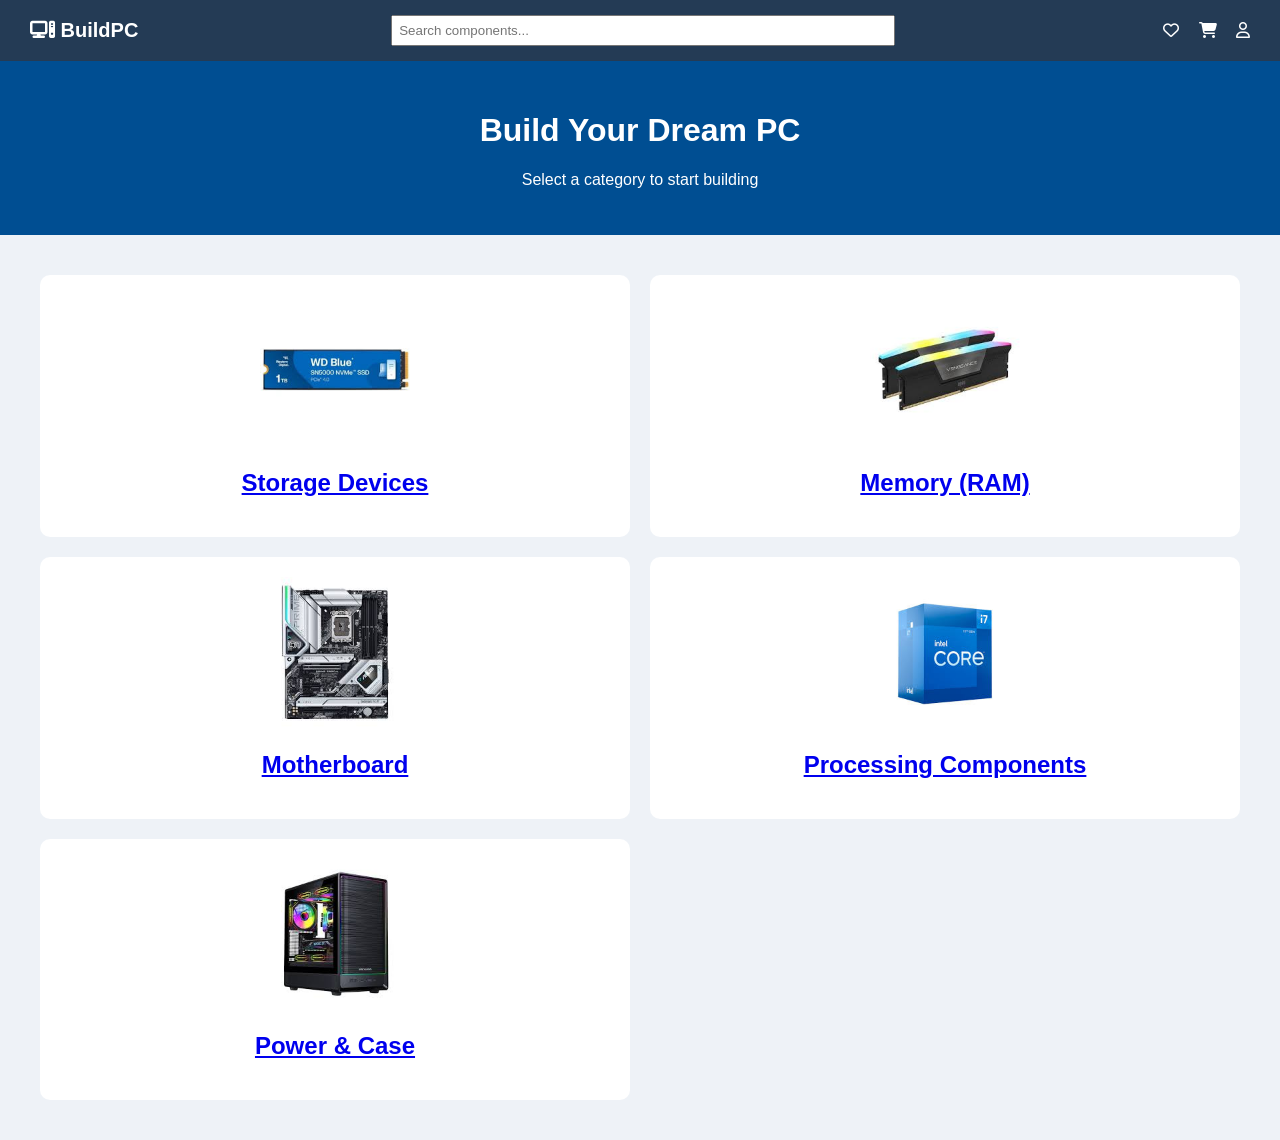
<file: index.html>
<!DOCTYPE html>
<html lang="en">
<head>
    <meta charset="utf-8">
    <meta name="viewport" content="width=device-width, initial-scale=1.0">
    <title>Build Your PC</title>

    <link rel="stylesheet" href="https://cdnjs.cloudflare.com/ajax/libs/font-awesome/6.5.0/css/all.min.css">

    <link rel="stylesheet" href="style.css">
</head>

<body>

<nav class="navbar">
    <div class="logo">
        <i class="fa-solid fa-computer"></i> BuildPC
    </div>

    <input type="text" placeholder="Search components..." class="search">

    <div class="icons">
        <i class="fa-regular fa-heart"></i>
        <i class="fa-solid fa-cart-shopping"></i>
        <i class="fa-regular fa-user"></i>
    </div>
</nav>

<header class="hero">
    <h1>Build Your Dream PC</h1>
    <p>Select a category to start building</p>
</header>

<section class="main-categories">

    <a href="storage.html" class="category-card">
        <img src="images/1TB NVMe.jpg" alt="Storage Devices">
        <h2>Storage Devices</h2>
    </a>

    <a href="memory.html" class="category-card">
        <img src="images/32GB DDR5.jpg" alt="32GB DDR5 Memory RAM">
        <h2>Memory (RAM)</h2>
    </a>

    <a href="motherboard.html" class="category-card">
        <img src="images/ASUS Z690.jpg" alt="ASUS Z690 Motherboard">
        <h2>Motherboard</h2>
    </a>

    <a href="processing.html" class="category-card">
        <img src="images/i7.jpg" alt="Intel i7 Processor">
        <h2>Processing Components</h2>
    </a>

    <a href="power.html" class="category-card">
        <img src="images/RGB Gaming Case.jpg" alt="RGB Gaming Case">
        <h2>Power & Case</h2>
    </a>

</section>

</body>
</html>
</file>
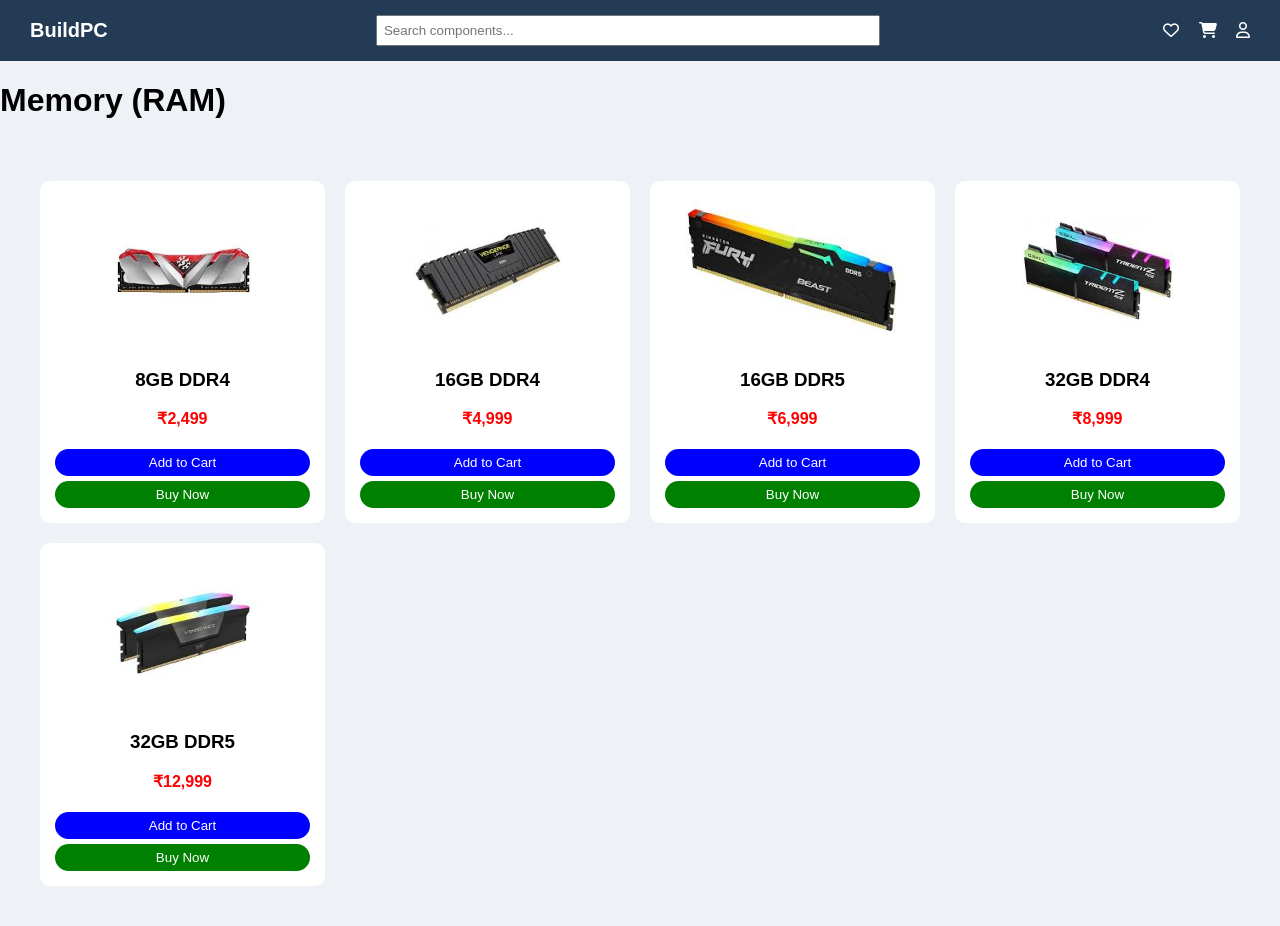
<file: memory.html>
<!DOCTYPE html>
<html lang="en">
<head>
    <meta charset="UTF-8">
    <meta name="viewport" content="width=device-width, initial-scale=1.0">
<title>Memory (RAM)</title>

<link rel="stylesheet"
href="https://cdnjs.cloudflare.com/ajax/libs/font-awesome/6.5.0/css/all.min.css">

<link rel="stylesheet" href="style.css">
</head>

<body>

<nav class="navbar">
<div class="logo">BuildPC</div>
<input type="text" placeholder="Search components..." class="search">
<div class="icons">
<i class="fa-regular fa-heart"></i>
<i class="fa-solid fa-cart-shopping"></i>
<i class="fa-regular fa-user"></i>
</div>
</nav>

<h1 class="page-title">Memory (RAM)</h1>

<div class="product-grid">

<div class="card">
<img src="images/8GB DDR4 3200MHz.jpg" alt="8GB DDR4 3200MHz RAM">
<h3>8GB DDR4</h3>
<p class="price">₹2,499</p>
<button class="btn-cart">Add to Cart</button>
<button class="btn-buy">Buy Now</button>
</div>

<div class="card">
<img src="images/16GB DDR4 3200MHz.jpg" alt="16GB DDR4 3200MHz RAM">
<h3>16GB DDR4</h3>
<p class="price">₹4,999</p>
<button class="btn-cart">Add to Cart</button>
<button class="btn-buy">Buy Now</button>
</div>

<div class="card">
<img src="images/16GB DDR5.jpg" alt="16GB DDR5 RAM">
<h3>16GB DDR5</h3>
<p class="price">₹6,999</p>
<button class="btn-cart">Add to Cart</button>
<button class="btn-buy">Buy Now</button>
</div>

<div class="card">
<img src="images/32GB DDR4.jpg" alt="32GB DDR4 RAM">
<h3>32GB DDR4</h3>
<p class="price">₹8,999</p>
<button class="btn-cart">Add to Cart</button>
<button class="btn-buy">Buy Now</button>
</div>

<div class="card">
<img src="images/32GB DDR5.jpg" alt="32GB DDR5 RAM">
<h3>32GB DDR5</h3>
<p class="price">₹12,999</p>
<button class="btn-cart">Add to Cart</button>
<button class="btn-buy">Buy Now</button>
</div>

</div>

</body>
</html>
</file>
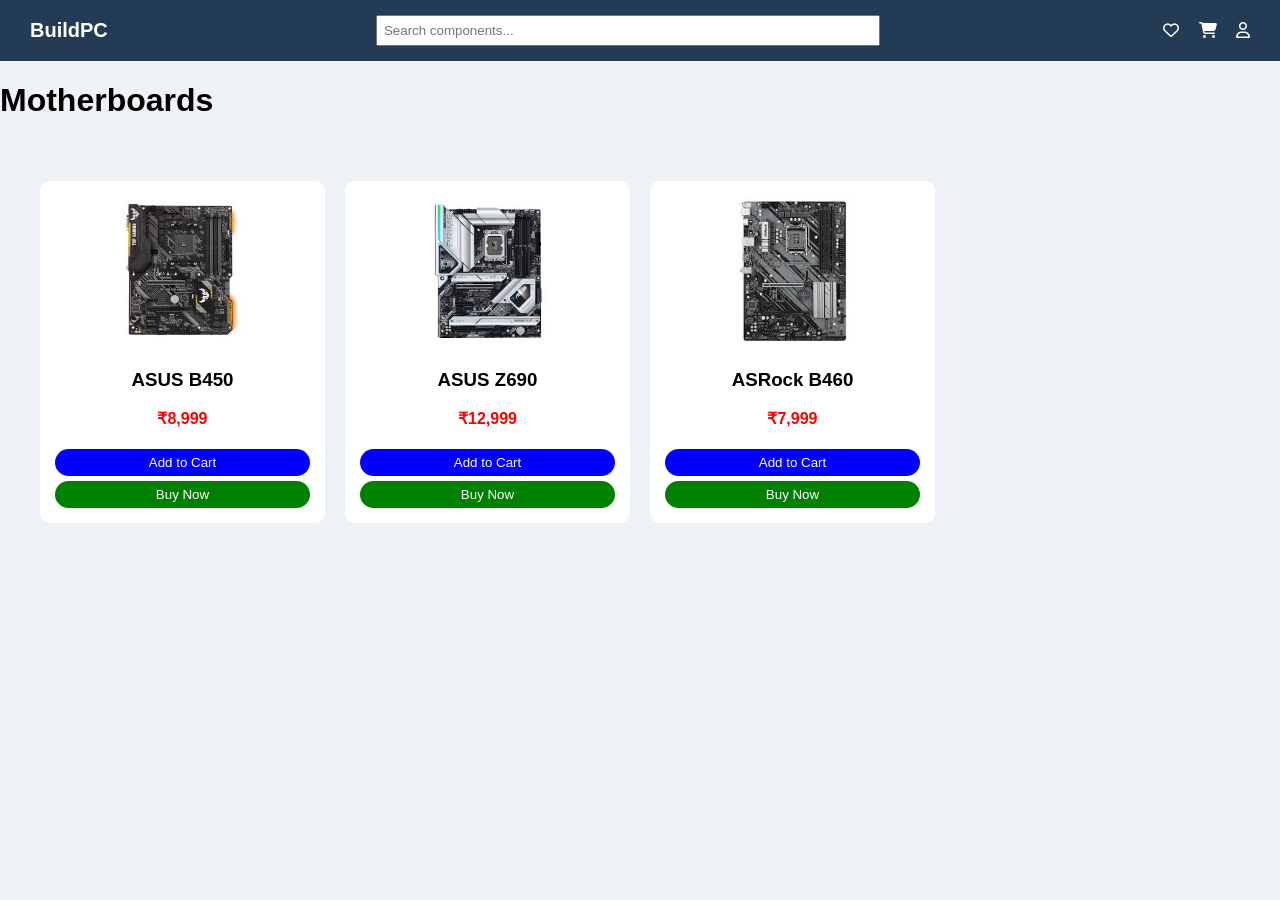
<file: motherboard.html>
<!DOCTYPE html>
<html lang="en">
<head>
    <meta charset="UTF-8">
    <meta name="viewport" content="width=device-width, initial-scale=1.0">
<title>Motherboards</title>

<link rel="stylesheet"
href="https://cdnjs.cloudflare.com/ajax/libs/font-awesome/6.5.0/css/all.min.css">

<link rel="stylesheet" href="style.css">
</head>

<body>

<nav class="navbar">
<div class="logo">BuildPC</div>
<input type="text" placeholder="Search components..." class="search">
<div class="icons">
<i class="fa-regular fa-heart"></i>
<i class="fa-solid fa-cart-shopping"></i>
<i class="fa-regular fa-user"></i>
</div>
</nav>

<h1 class="page-title">Motherboards</h1>

<div class="product-grid">




<div class="card">
<img src="images/ASUS B450.jpg" alt="ASUS B450 Motherboard">
<h3>ASUS B450</h3>
<p class="price">₹8,999</p>
<button class="btn-cart">Add to Cart</button>
<button class="btn-buy">Buy Now</button>
</div>

<div class="card">
<img src="images/ASUS Z690.jpg" alt="ASUS Z690 Motherboard">
<h3>ASUS Z690</h3>
<p class="price">₹12,999</p>
<button class="btn-cart">Add to Cart</button>
<button class="btn-buy">Buy Now</button>
</div>

<div class="card">
<img src="images/ASRock B460.jpg" alt="ASRock B460 Motherboard">
<h3>ASRock B460</h3>
<p class="price">₹7,999</p>
<button class="btn-cart">Add to Cart</button>
<button class="btn-buy">Buy Now</button>
</div>

</div>

</body>
</html>
</file>
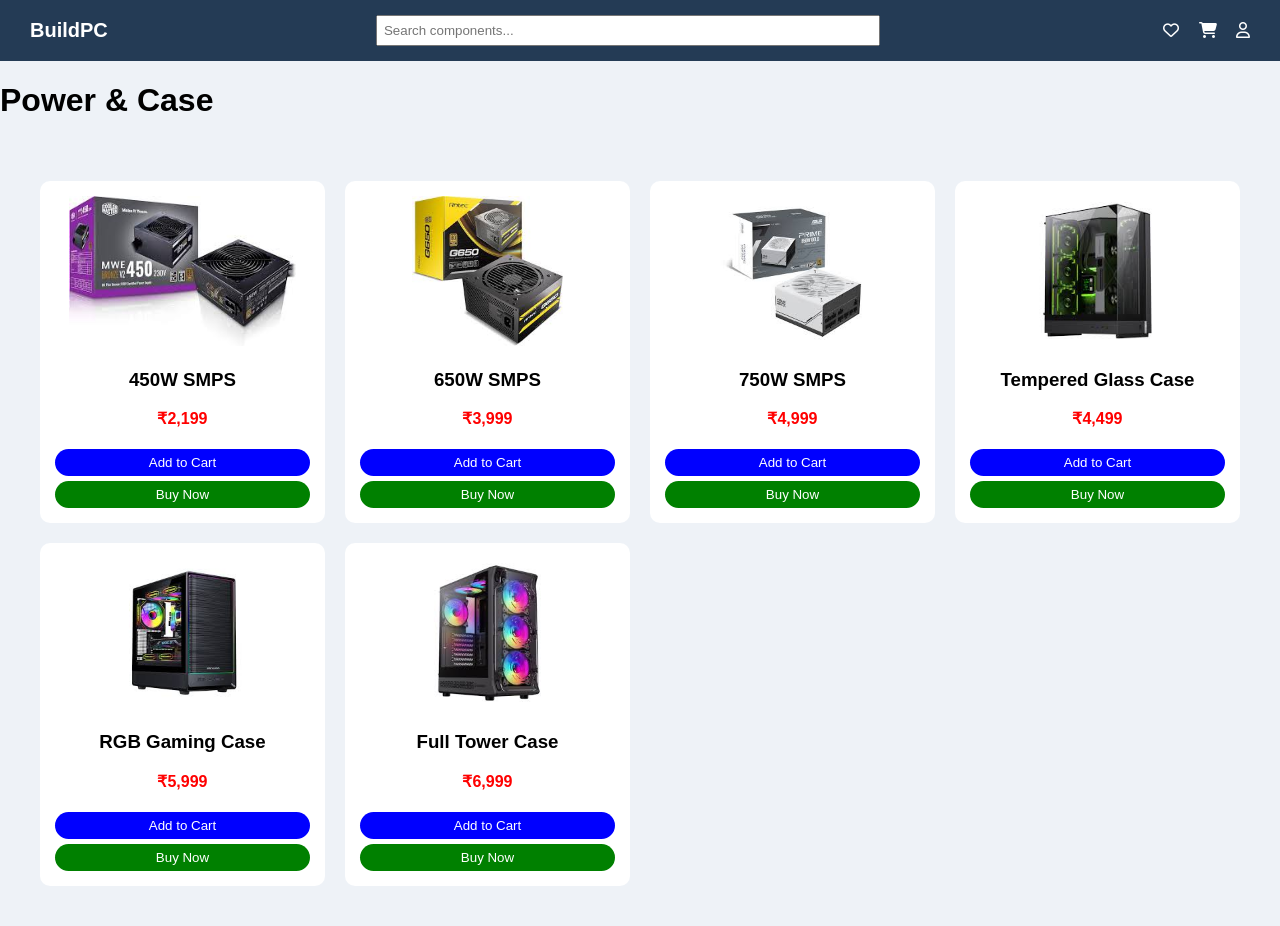
<file: power.html>
<!DOCTYPE html>
<html lang="en">
<head>
    <meta charset="UTF-8">
    <meta name="viewport" content="width=device-width, initial-scale=1.0">
<title>Power & Case</title>

<link rel="stylesheet"
href="https://cdnjs.cloudflare.com/ajax/libs/font-awesome/6.5.0/css/all.min.css">

<link rel="stylesheet" href="style.css">
</head>

<body>

<nav class="navbar">
<div class="logo">BuildPC</div>
<input type="text" placeholder="Search components..." class="search">
<div class="icons">
<i class="fa-regular fa-heart"></i>
<i class="fa-solid fa-cart-shopping"></i>
<i class="fa-regular fa-user"></i>
</div>
</nav>

<h1 class="page-title">Power & Case</h1>

<div class="product-grid">

<div class="card">
<img src="images/450w.jpg" alt="450W SMPS">
<h3>450W SMPS</h3>
<p class="price">₹2,199</p>
<button class="btn-cart">Add to Cart</button>
<button class="btn-buy">Buy Now</button>
</div>
<div class="card">
<img src="images/650w.jpg" alt="650W SMPS">
<h3>650W SMPS</h3>
<p class="price">₹3,999</p>
<button class="btn-cart">Add to Cart</button>
<button class="btn-buy">Buy Now</button>
</div>
<div class="card">
<img src="images/750w.jpg" alt="750W SMPS">
<h3>750W SMPS</h3>
<p class="price">₹4,999</p>
<button class="btn-cart">Add to Cart</button>
<button class="btn-buy">Buy Now</button>
</div>



<div class="card">
<img src="images/Tempered Glass Case.jpg" alt="Tempered Glass Case">
<h3>Tempered Glass Case</h3>
<p class="price">₹4,499</p>
<button class="btn-cart">Add to Cart</button>
<button class="btn-buy">Buy Now</button>
</div>

<div class="card">
<img src="images/RGB Gaming Case.jpg" alt="RGB Gaming Case">
<h3>RGB Gaming Case</h3>
<p class="price">₹5,999</p>
<button class="btn-cart">Add to Cart</button>
<button class="btn-buy">Buy Now</button>
</div>

<div class="card">
<img src="images/Full Tower Case.jpg" alt="Full Tower Case">
<h3>Full Tower Case</h3>
<p class="price">₹6,999</p>
<button class="btn-cart">Add to Cart</button>
<button class="btn-buy">Buy Now</button>
</div>

</div>

</body>
</html>
</file>
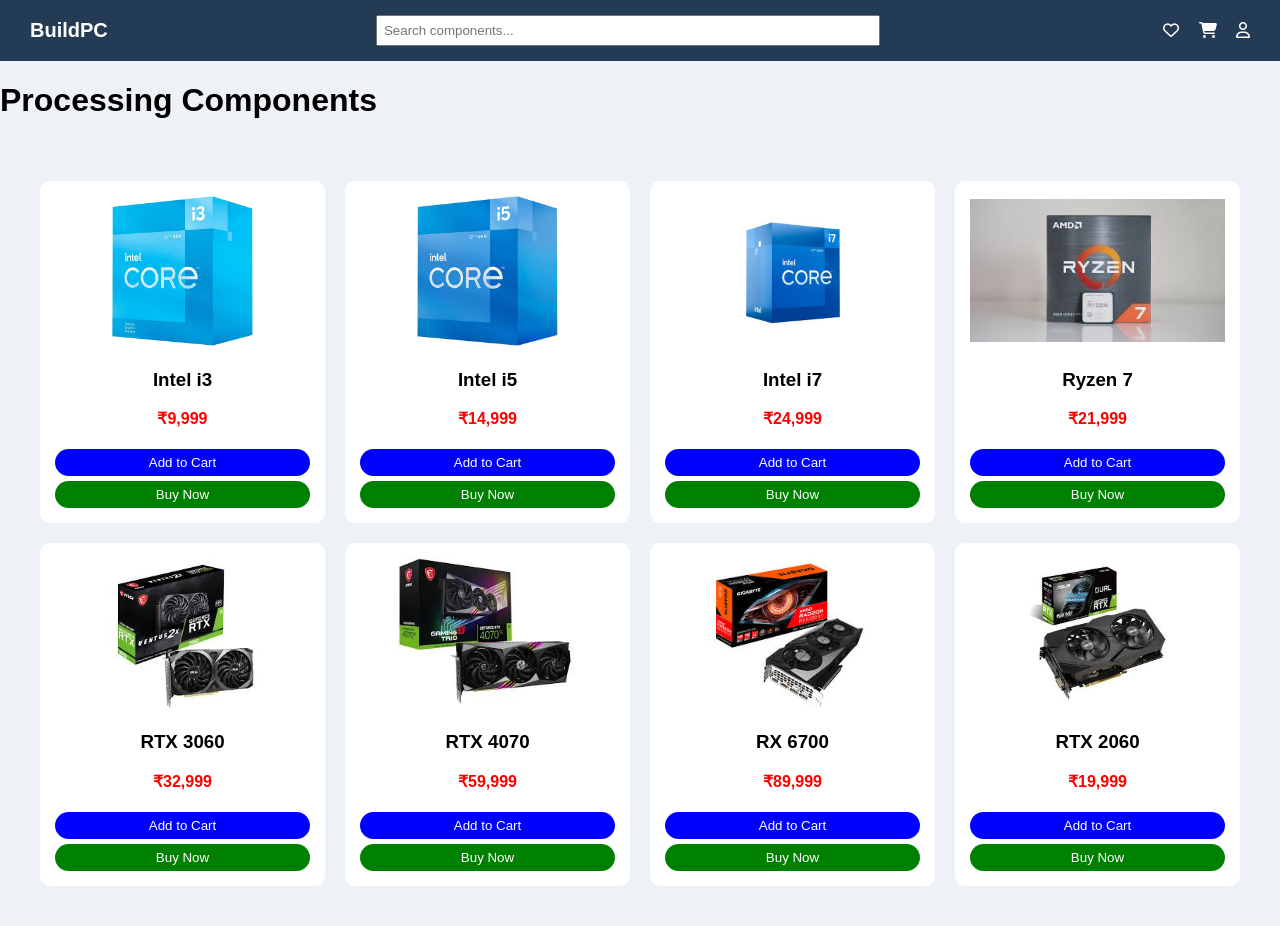
<file: processing.html>
<!DOCTYPE html>
<html lang="en">
<head>
    <meta charset="UTF-8">
    <meta name="viewport" content="width=device-width, initial-scale=1.0">
<title>Processing Components</title>

<link rel="stylesheet"
href="https://cdnjs.cloudflare.com/ajax/libs/font-awesome/6.5.0/css/all.min.css">

<link rel="stylesheet" href="style.css">
</head>

<body>

<nav class="navbar">
<div class="logo">BuildPC</div>
<input type="text" placeholder="Search components..." class="search">
<div class="icons">
<i class="fa-regular fa-heart"></i>
<i class="fa-solid fa-cart-shopping"></i>
<i class="fa-regular fa-user"></i>
</div>
</nav>

<h1 class="page-title">Processing Components</h1>

<div class="product-grid">


<div class="card">
<img src="images/i3.jpg" alt="Intel i3 Processor">
<h3>Intel i3</h3>
<p class="price">₹9,999</p>
<button class="btn-cart">Add to Cart</button>
<button class="btn-buy">Buy Now</button>
</div>

<div class="card">
<img src="images/i5.jpg" alt="Intel i5 Processor">
<h3>Intel i5</h3>
<p class="price">₹14,999</p>
<button class="btn-cart">Add to Cart</button>
<button class="btn-buy">Buy Now</button>
</div>

<div class="card">
<img src="images/i7.jpg" alt="Intel i7 Processor">
<h3>Intel i7</h3>
<p class="price">₹24,999</p>
<button class="btn-cart">Add to Cart</button>
<button class="btn-buy">Buy Now</button>
</div>

<div class="card">
<img src="images/ryzen 7.jpg" alt="Ryzen 7 Processor">
<h3>Ryzen 7</h3>
<p class="price">₹21,999</p>
<button class="btn-cart">Add to Cart</button>
<button class="btn-buy">Buy Now</button>
</div>


<div class="card">
<img src="images/rtx 3060.jpg" alt="RTX 3060 Graphics Card">
<h3>RTX 3060</h3>
<p class="price">₹32,999</p>
<button class="btn-cart">Add to Cart</button>
<button class="btn-buy">Buy Now</button>
</div>

<div class="card">
<img src="images/rtx 4070.jpg" alt="RTX 4070 Graphics Card">
<h3>RTX 4070</h3>
<p class="price">₹59,999</p>
<button class="btn-cart">Add to Cart</button>
<button class="btn-buy">Buy Now</button>
</div>

<div class="card">
<img src="images/rx 6700.jpg" alt="RX 6700 Graphics Card">
<h3>RX 6700</h3>
<p class="price">₹89,999</p>
<button class="btn-cart">Add to Cart</button>
<button class="btn-buy">Buy Now</button>
</div>


<div class="card">
<img src="images/rtx 2060.jpg" alt="RTX 2060 Graphics Card">
<h3>RTX 2060</h3>
<p class="price">₹19,999</p>
<button class="btn-cart">Add to Cart</button>
<button class="btn-buy">Buy Now</button>
</div>

</div>

</body>
</html>
</file>
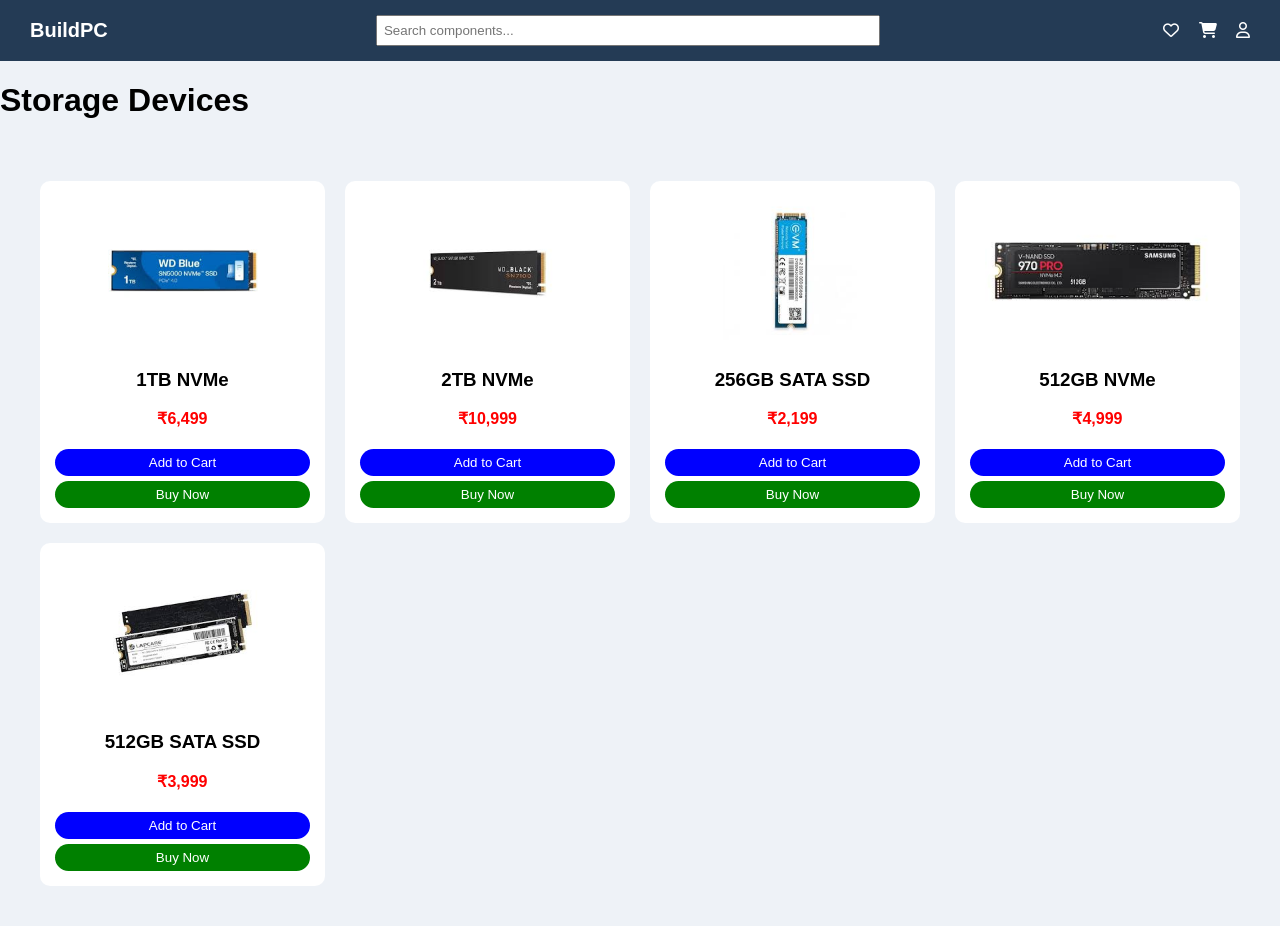
<file: storage.html>
<!DOCTYPE html>
<html lang="en">
<head>
    <meta charset="UTF-8">
    <meta name="viewport" content="width=device-width, initial-scale=1.0">
    <title>Storage Devices</title>

    <link rel="stylesheet"
    href="https://cdnjs.cloudflare.com/ajax/libs/font-awesome/6.5.0/css/all.min.css">

    <link rel="stylesheet" href="style.css">
</head>

<body>

<nav class="navbar">
    <div class="logo">BuildPC</div>

    <input type="text" placeholder="Search components..." class="search">

    <div class="icons">
        <i class="fa-regular fa-heart"></i>
        <i class="fa-solid fa-cart-shopping"></i>
        <i class="fa-regular fa-user"></i>
    </div>
</nav>

<h1 class="page-title">Storage Devices</h1>

<div class="product-grid">

    <div class="card">
        <img src="images/1TB NVMe.jpg" alt="1TB NVMe Storage">
        <h3>1TB NVMe</h3>
        <p class="price">₹6,499</p>
        <button class="btn-cart">Add to Cart</button>
        <button class="btn-buy">Buy Now</button>
    </div>

    <div class="card">
        <img src="images/2TB NVMe.jpg" alt="2TB NVMe Storage">
        <h3>2TB NVMe</h3>
        <p class="price">₹10,999</p>
        <button class="btn-cart">Add to Cart</button>
        <button class="btn-buy">Buy Now</button>
    </div>

    <div class="card">
        <img src="images/256GB SATA SSD.jpg" alt="256GB SATA SSD">
        <h3>256GB SATA SSD</h3>
        <p class="price">₹2,199</p>
        <button class="btn-cart">Add to Cart</button>
        <button class="btn-buy">Buy Now</button>
    </div>

    <div class="card">
        <img src="images/512GB NVMe.jpg" alt="512GB NVMe Storage">
        <h3>512GB NVMe</h3>
        <p class="price">₹4,999</p>
        <button class="btn-cart">Add to Cart</button>
        <button class="btn-buy">Buy Now</button>
    </div>

    <div class="card">
        <img src="images/512GB SATA SSD.jpg" alt="512GB SATA SSD">
        <h3>512GB SATA SSD</h3>
        <p class="price">₹3,999</p>
        <button class="btn-cart">Add to Cart</button>
        <button class="btn-buy">Buy Now</button>
    </div>

</div>

</body>
</html>
</file>
<file: style.css>
body {
    margin: 0;
    font-family: Arial, sans-serif;
    background-color: #eef2f7;
}

.navbar {
    display: flex;
    justify-content: space-between;
    align-items: center;
    padding: 15px 30px;
    background-color: #243b55;
    color: white;
}

.logo {
    font-size: 20px;
    font-weight: bold;
}

.search {
    width: 40%;
    padding: 6px;
}

.icons i {
    margin-left: 15px;
    cursor: pointer;
}


.hero {
    text-align: center;
    padding: 30px;
    background-color: #004e92;
    color: white;
}

.main-categories {
    display: grid;
    grid-template-columns: 1fr 1fr;
    gap: 20px;
    padding: 40px;
}

.category-card {
    background-color: white;
    text-align: center;
    padding: 20px;
    border-radius: 10px;
}

.category-card img {
    width: 100%;
    height: 150px;
    object-fit: contain;
}


.product-grid {
    display: grid;
    grid-template-columns: 1fr 1fr 1fr 1fr;
    gap: 20px;
    padding: 40px;
}

.card {
    background-color: white;
    padding: 15px;
    text-align: center;
    border-radius: 10px;
}

.card img {
    width: 100%;
    height: 150px;
    object-fit: contain;
}

.price {
    color: red;
    font-weight: bold;
}


.btn-cart {
    background-color: blue;
    border-radius: 50px;
    color: white;
    border: none;
    padding: 6px;
    width: 100%;
    margin-top: 5px;
}

.btn-buy {
    background-color: green;
    border-radius: 50px;
    color: white;
    border: none;
    padding: 6px;
    width: 100%;
    margin-top: 5px;

}
</file>
